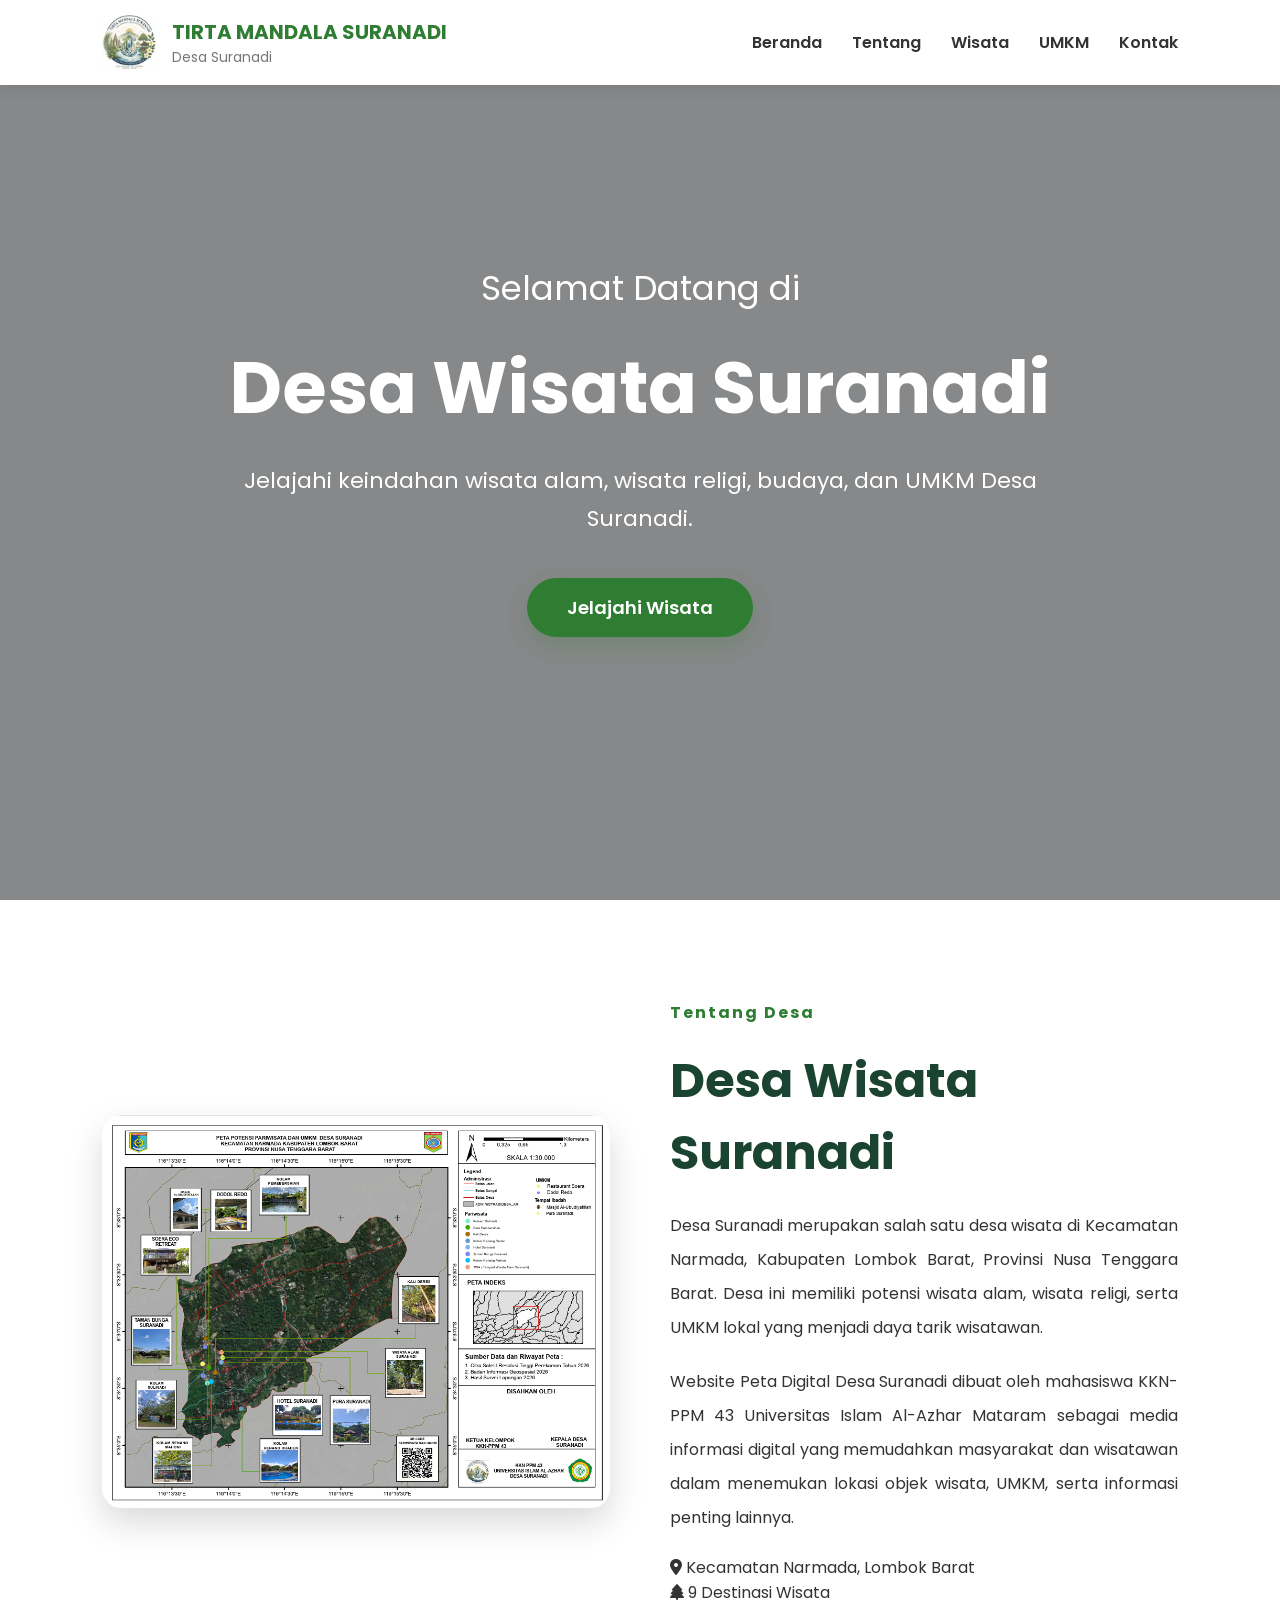
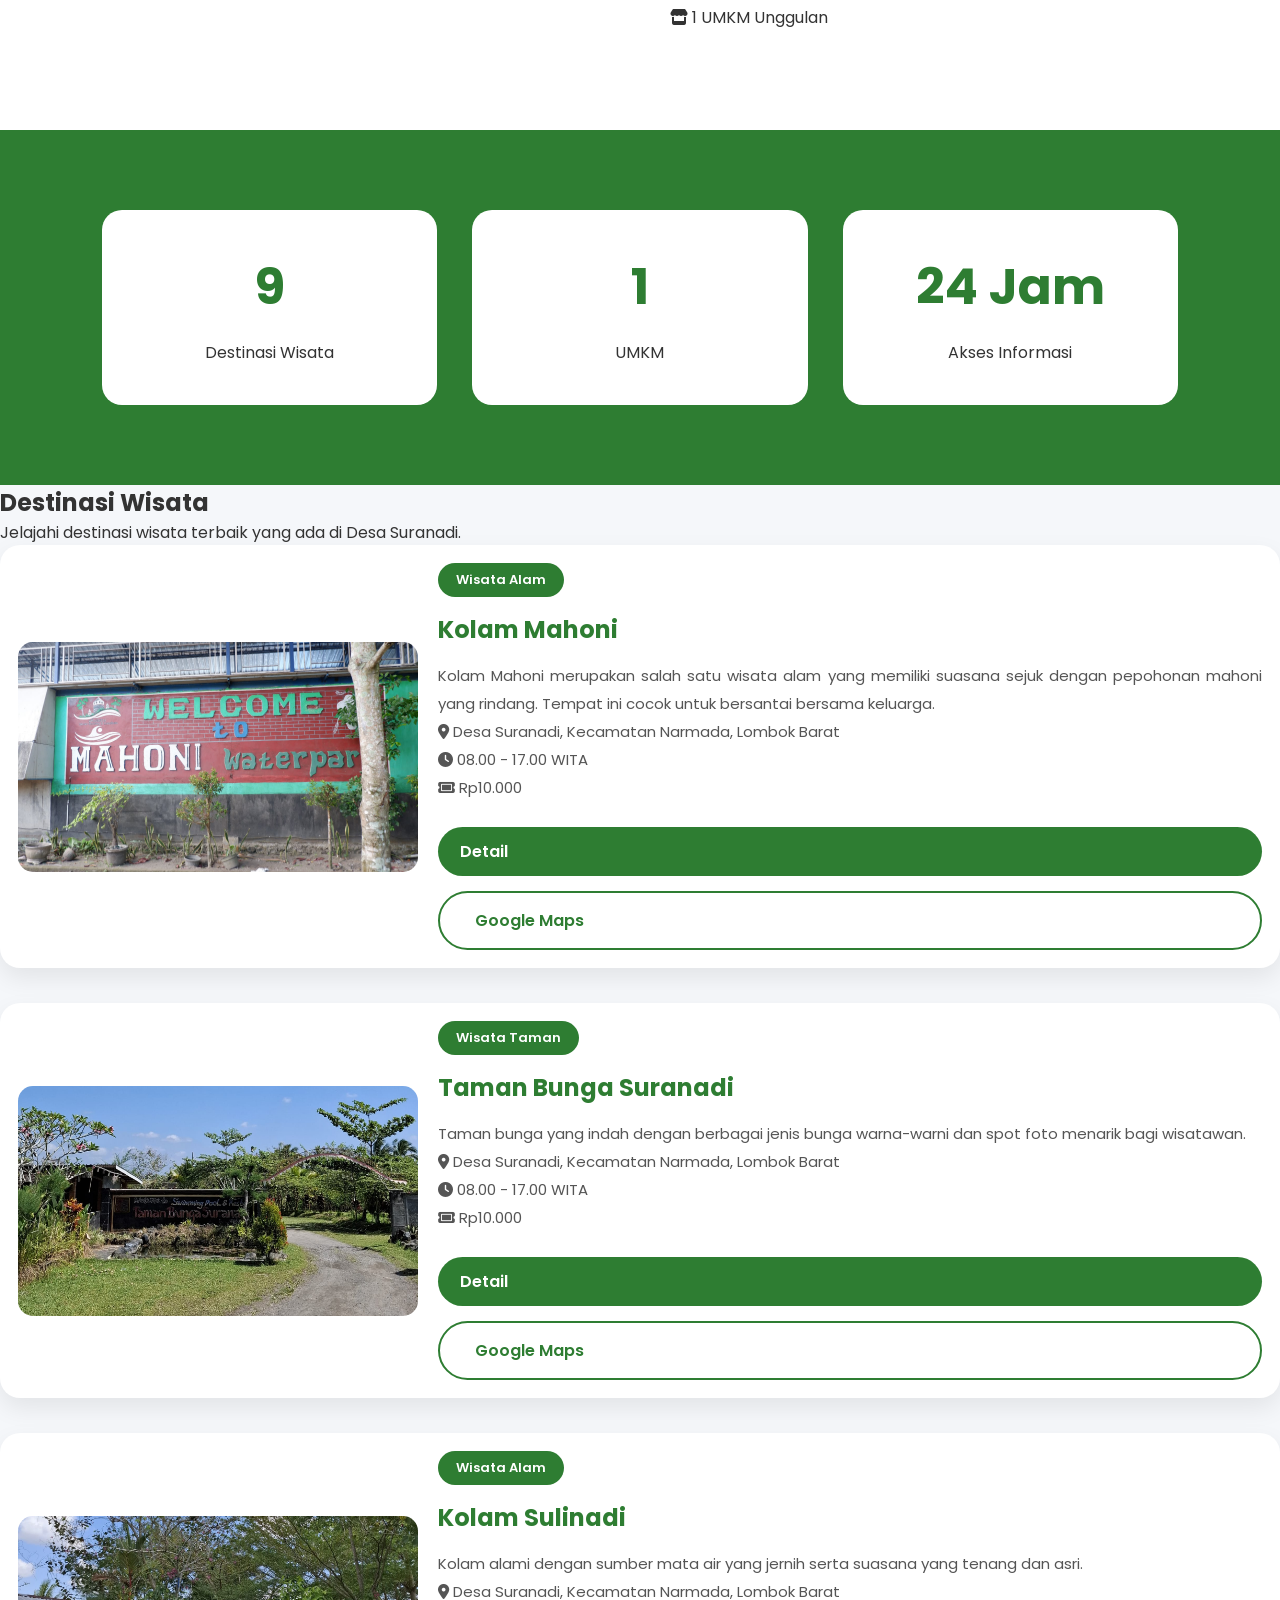
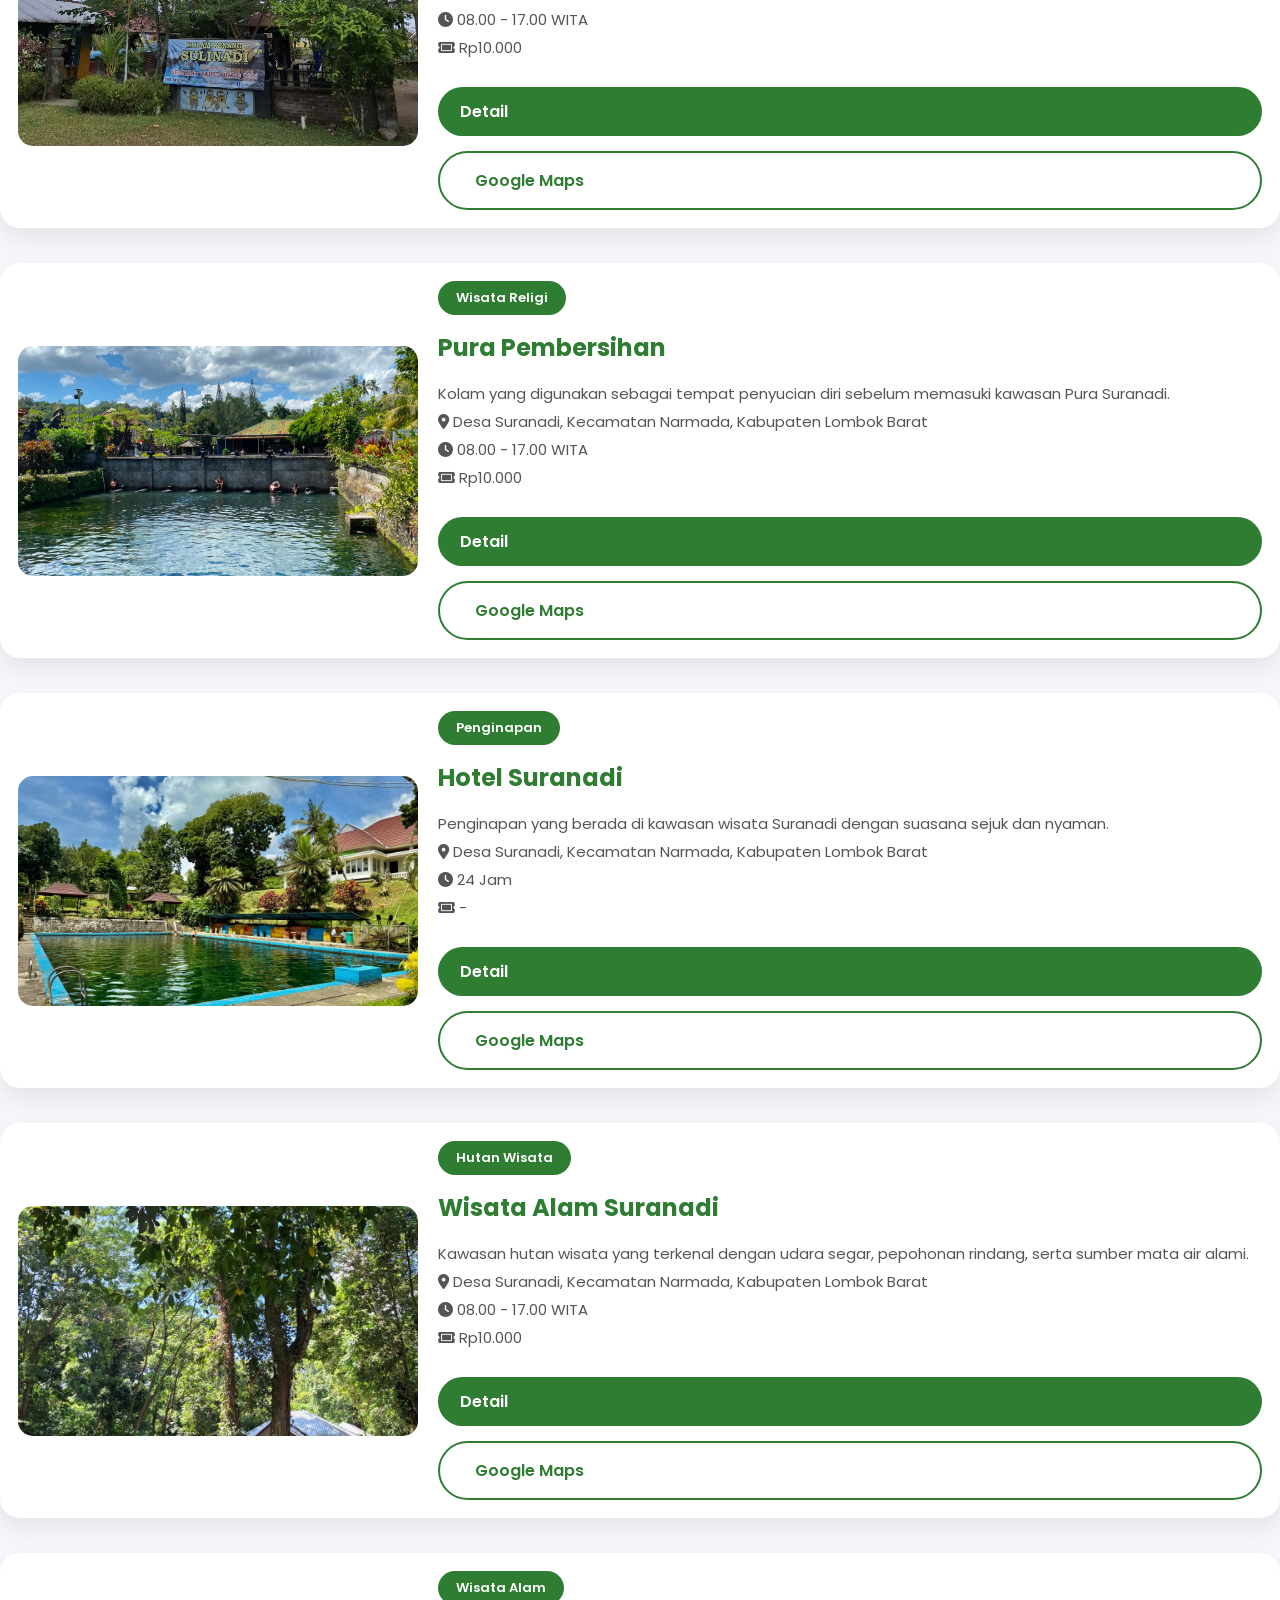
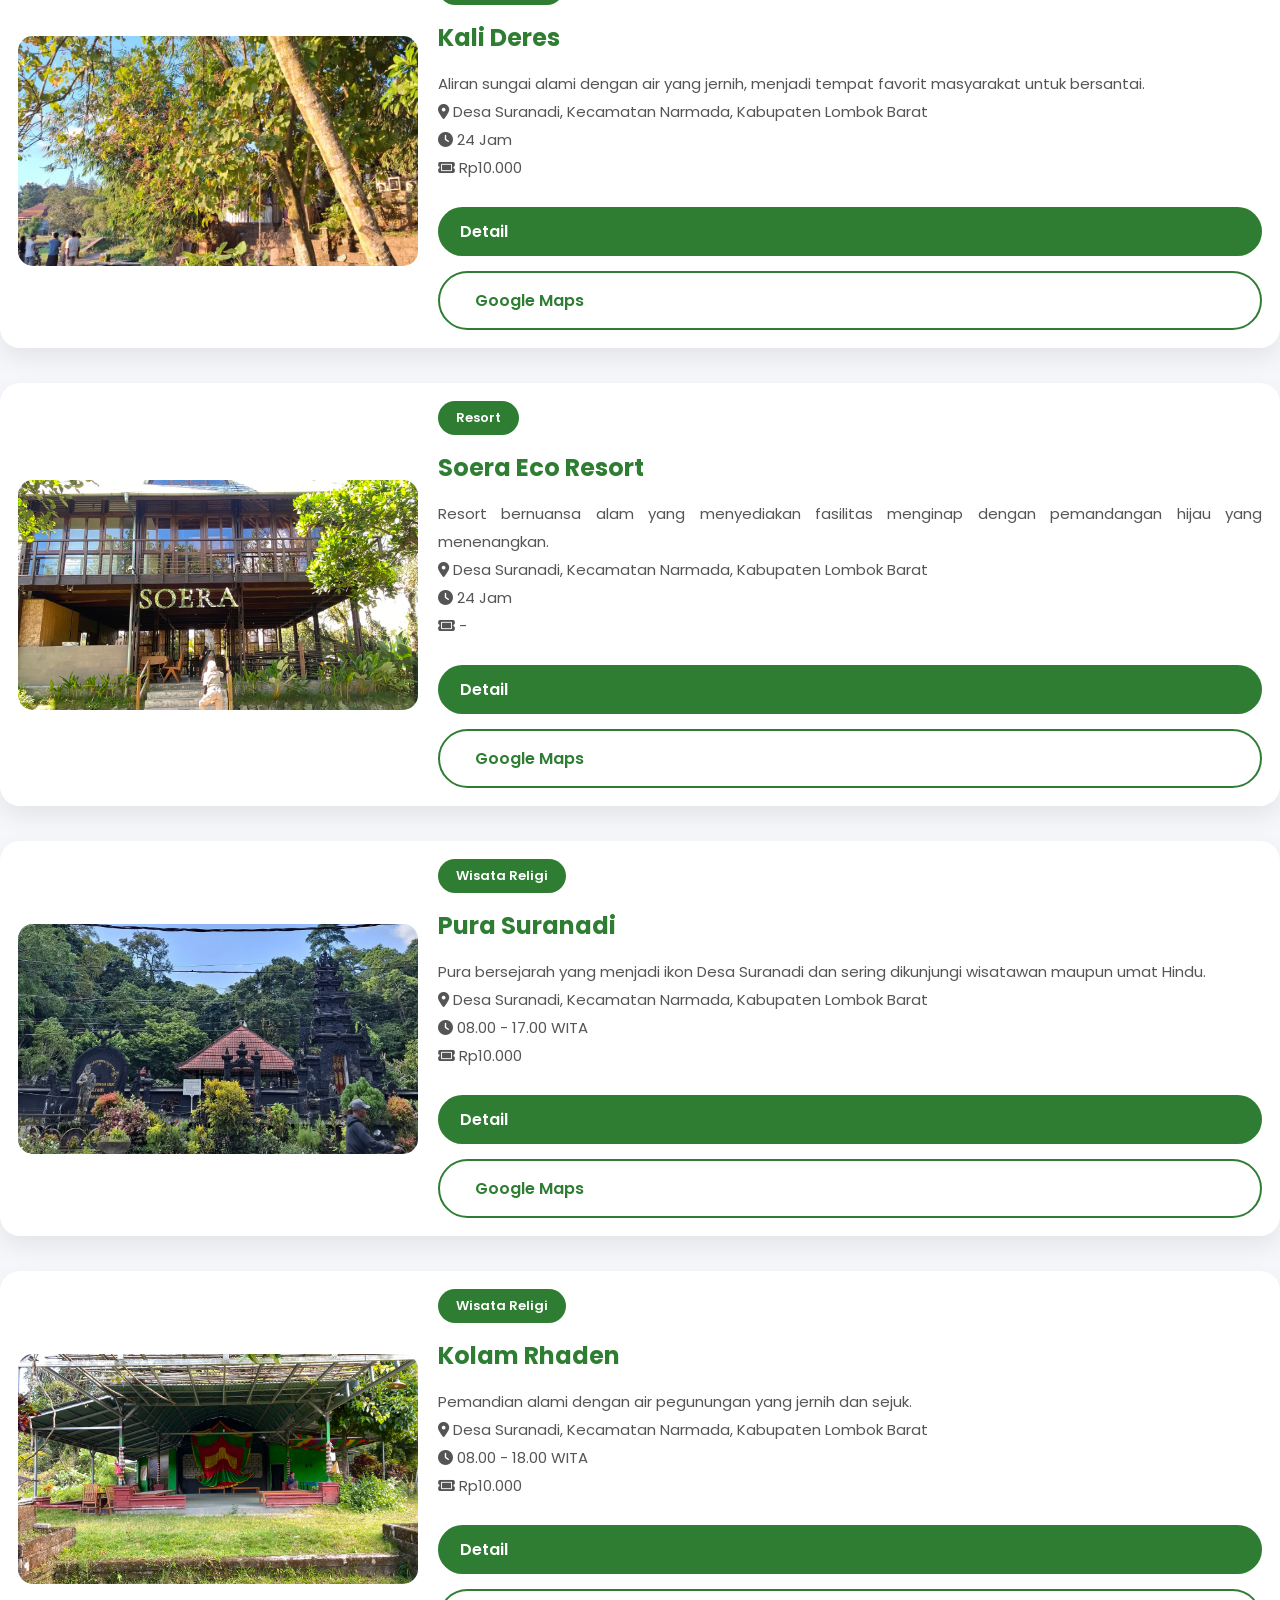
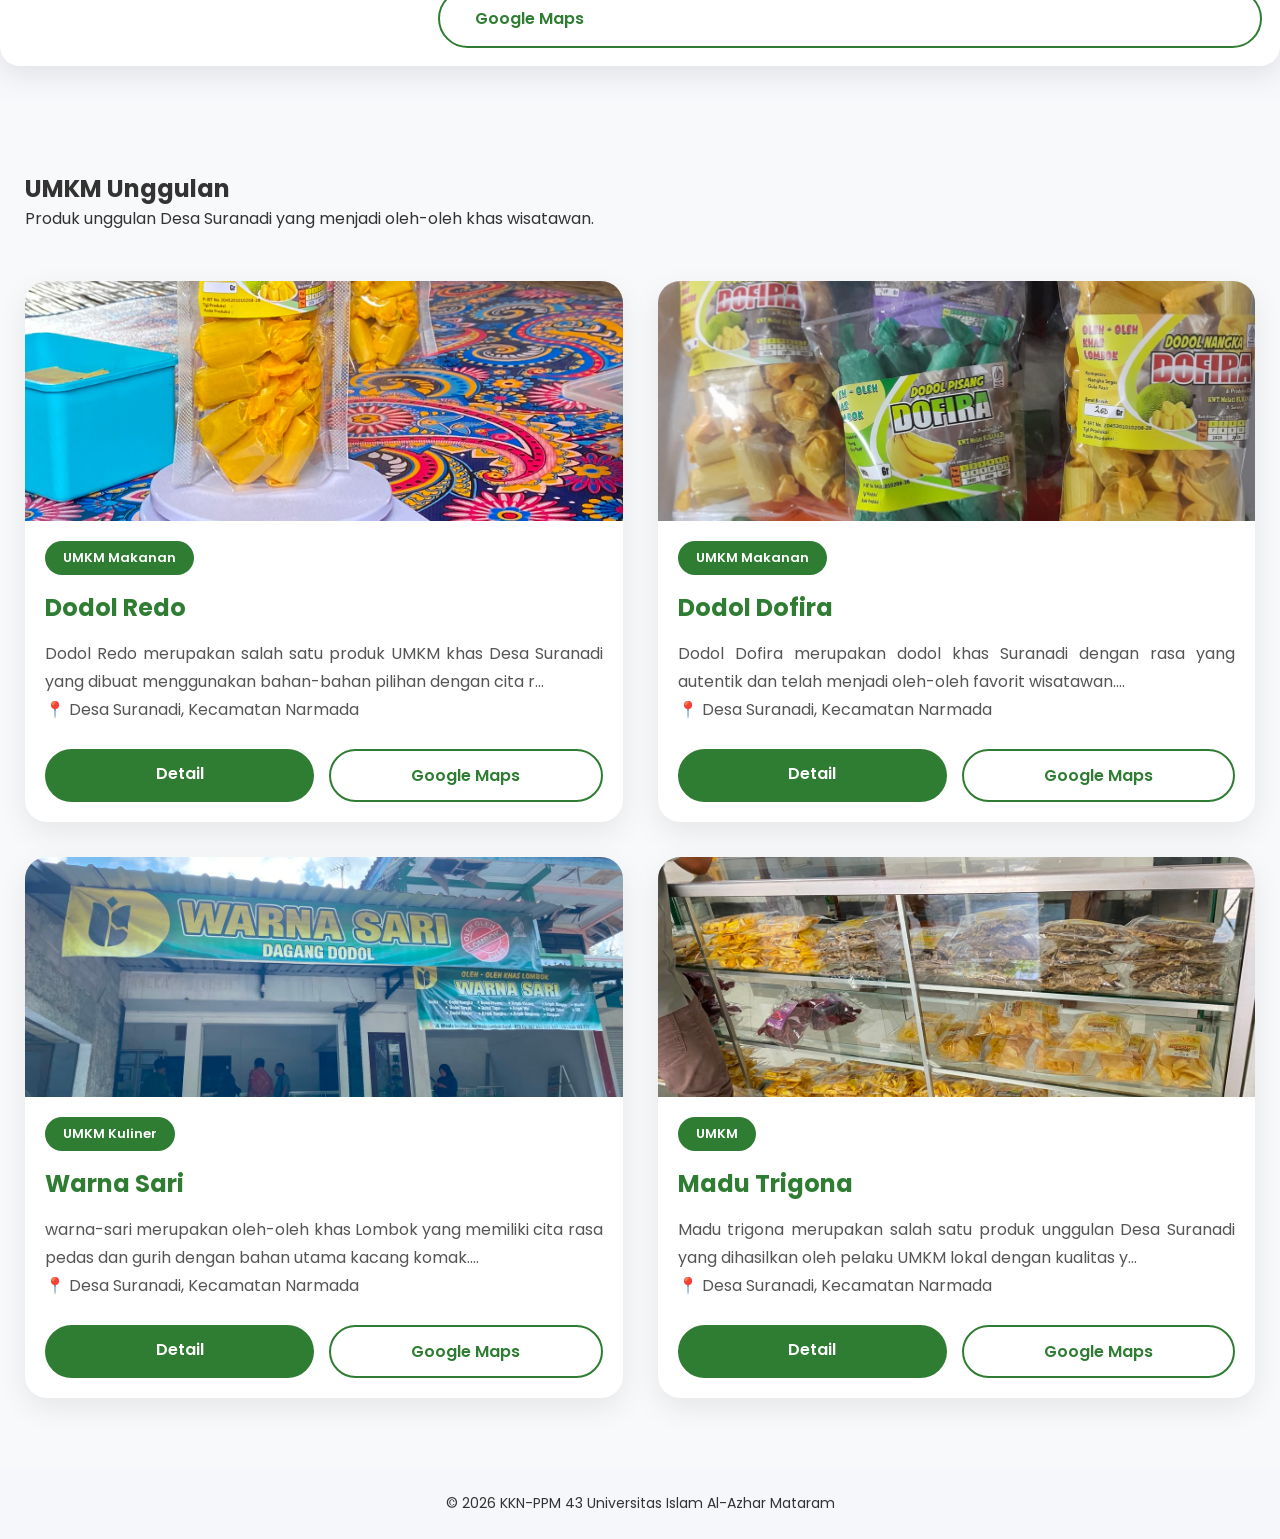
<file: index.html>
<!doctype html>
<html lang="id">
  <head>
    <meta charset="UTF-8" />
    <meta name="viewport" content="width=device-width, initial-scale=1.0" />

    <title>Peta Digital Desa Suranadi</title>

    <!-- Google Font -->
    <link
      href="https://fonts.googleapis.com/css2?family=Poppins:wght@300;400;500;600;700&display=swap"
      rel="stylesheet"
    />

    <!-- Font Awesome -->
    <link
      rel="stylesheet"
      href="https://cdnjs.cloudflare.com/ajax/libs/font-awesome/6.7.2/css/all.min.css"
    />

    <link rel="stylesheet" href="css/style.css" />
<link rel="stylesheet" href="css/responsive.css">
  </head>

</body>
      <header id="header">
        <!-- ================= NAVBAR ================= -->

        <nav class="navbar">
          <div class="logo">
            <img src="images/logo.png" alt="Logo" />

            <div>
              <h2>TIRTA MANDALA SURANADI</h2>

              <p>Desa Suranadi</p>
            </div>
          </div>

          <ul>
            <li><a href="#">Beranda</a></li>

            <li><a href="#tentang">Tentang</a></li>

            <li><a href="#wisata">Wisata</a></li>

            <li><a href="#umkm">UMKM</a></li>

            <li><a href="#kontak">Kontak</a></li>
          </ul>
        </nav>
<!-- ================= HERO ================= -->

<section class="hero" id="beranda">

    <!-- Background Video -->
    <video class="hero-video" autoplay muted loop playsinline>
    <source src="images/video/hero.mp4" type="video/mp4">
</video>

    <!-- Overlay -->
    <div class="hero-overlay"></div>

    <!-- Isi Hero -->
    <div class="hero-content">

        <h3>Selamat Datang di</h3>

        <h1>Desa Wisata Suranadi</h1>

        <p>
            Jelajahi keindahan wisata alam,
            wisata religi,
            budaya,
            dan UMKM Desa Suranadi.
        </p>

        <a href="#wisata" class="btn-primary">
            Jelajahi Wisata
        </a>

    </div>

</section>
        <!-- ================= TENTANG ================= -->

        <section class="about" id="tentang">
            <div class="about-image">
              <img
                src="images/peta-desa.png"
                alt="Peta Digital Desa Suranadi"
              />
            </div>

            <div class="about-content">
              <span class="subtitle">Tentang Desa</span>

              <h2>Desa Wisata Suranadi</h2>

              <p>
                Desa Suranadi merupakan salah satu desa wisata di Kecamatan
                Narmada, Kabupaten Lombok Barat, Provinsi Nusa Tenggara Barat.
                Desa ini memiliki potensi wisata alam, wisata religi, serta UMKM
                lokal yang menjadi daya tarik wisatawan.
              </p>

              <p>
                Website Peta Digital Desa Suranadi dibuat oleh mahasiswa KKN-PPM
                43 Universitas Islam Al-Azhar Mataram sebagai media informasi
                digital yang memudahkan masyarakat dan wisatawan dalam menemukan
                lokasi objek wisata, UMKM, serta informasi penting lainnya.
              </p>

              <div class="about-info">
                <div class="info-item">
                  <i class="fa-solid fa-location-dot"></i>

                  <span>Kecamatan Narmada, Lombok Barat</span>
                </div>

                <div class="info-item">
                  <i class="fa-solid fa-tree"></i>

                  <span>9 Destinasi Wisata</span>
                </div>

                <div class="info-item">
                  <i class="fa-solid fa-store"></i>

                  <span>1 UMKM Unggulan</span>
                </div>
              </div>
            </div>
          </section>

        <!-- ================= STATISTIK ================= -->

<section class="statistik">

    <div class="box">
        <h2>9</h2>
        <p>Destinasi Wisata</p>
    </div>

    <div class="box">
        <h2>1</h2>
        <p>UMKM</p>
    </div>

    <div class="box">
        <h2>24 Jam</h2>
        <p>Akses Informasi</p>
    </div>

</section>


<!-- ================= WISATA ================= -->


<section class="wisata-home" id="wisata">

    <div class="section-title">

        <h2>Destinasi Wisata</h2>

        <p>
            Jelajahi destinasi wisata terbaik yang ada di Desa Suranadi.
        </p>

    </div>

    <div id="wisataContainer"></div>

</section>

    <!-- ================= UMKM ================= -->


<section class="umkm-home" id="umkm">

    <div class="section-title">

        <h2>UMKM Unggulan</h2>

        <p>

            Produk unggulan Desa Suranadi yang menjadi oleh-oleh khas wisatawan.

        </p>

    </div>

    <div id="umkmContainer" class="umkm-grid">

    </div>

</section>
      </main>

     <footer>
    <p>© 2026 KKN-PPM 43 Universitas Islam Al-Azhar Mataram</p>
</footer>

<!-- Tombol Scroll ke Atas -->
<button id="toTop">
    <a href="#" class="back-to-top" title="Kembali ke Atas">

    <i class="fas fa-arrow-up"></i>

</a>
</button>

<!-- Javascript -->
<script src="js/wisata.js"></script>
<script src="js/script.js"></script>
<script src="js/umkm.js"></script>
<script src="js/umkm-script.js"></script>

</body>
</html>
</file>
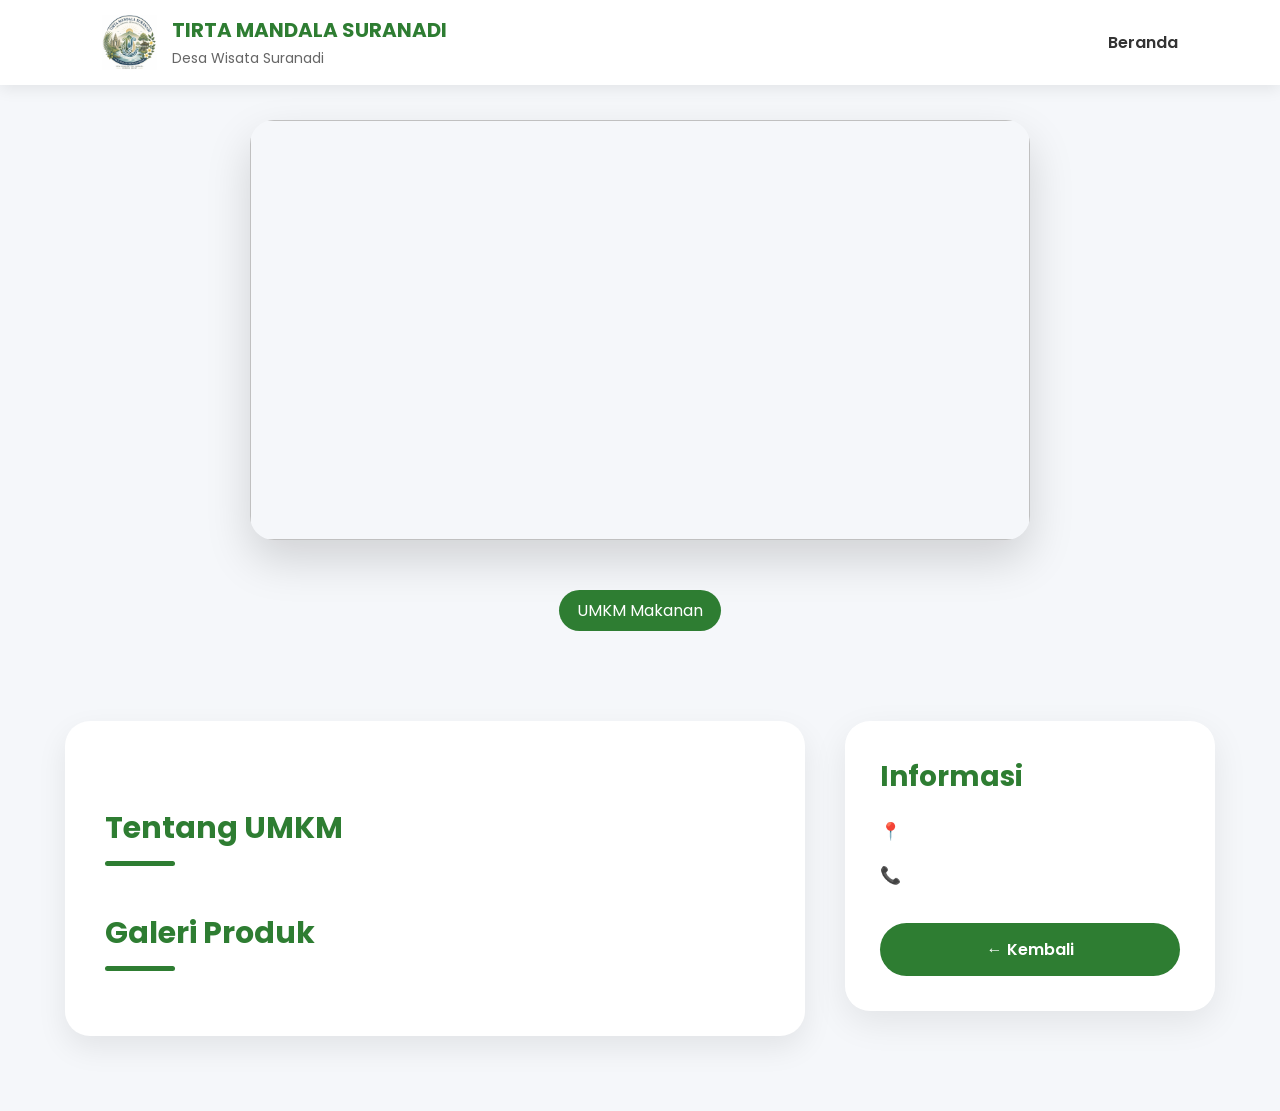
<file: umkm-detail.html>
<!doctype html>
<html lang="id">
  <head>
    <meta charset="UTF-8" />

    <meta name="viewport" content="width=device-width, initial-scale=1.0" />

    <title>Detail UMKM</title>

    <link rel="stylesheet" href="css/style.css" />
    <link rel="stylesheet" href="css/responsive.css" />

    <link
      href="https://fonts.googleapis.com/css2?family=Poppins:wght@300;400;500;600;700&display=swap"
      rel="stylesheet"
    />
  </head>

  <body>
    <header>
      <nav class="navbar">
        <div class="logo">
          <img src="images/logo.png" alt="Logo" />

          <div>
            <h2>TIRTA MANDALA SURANADI</h2>

            <span>Desa Wisata Suranadi</span>
          </div>
        </div>

        <ul class="nav-menu">
          <li>
            <a href="index.html"> Beranda </a>
          </li>
        </ul>
      </nav>
    </header>

    <section class="umkm-hero">
      <img id="umkmImage" />
    </section>

    <div class="detail-title">
      <span>UMKM Makanan</span>
      <h1 id="umkmTitle"></h1>
    </div>

    <section class="detail-body">
      <div class="detail-left">
        <h2>Tentang UMKM</h2>

        <p id="umkmDeskripsi"></p>

        <h2>Galeri Produk</h2>

        <div id="galleryContainer" class="gallery"></div>
      </div>

      <div class="detail-right">
        <div class="info-card">
          <h3>Informasi</h3>

          <p>📍 <span id="umkmAlamat"></span></p>

          <p>📞 <span id="umkmWA"></span></p>

          <div class="detail-button">
            <a href="index.html#umkm" class="btn-back"> ← Kembali </a>
          </div>
        </div>
      </div>
    </section>

    <script src="js/umkm.js"></script>

    <script src="js/umkm-detail.js"></script>
  </body>
</html>
</file>
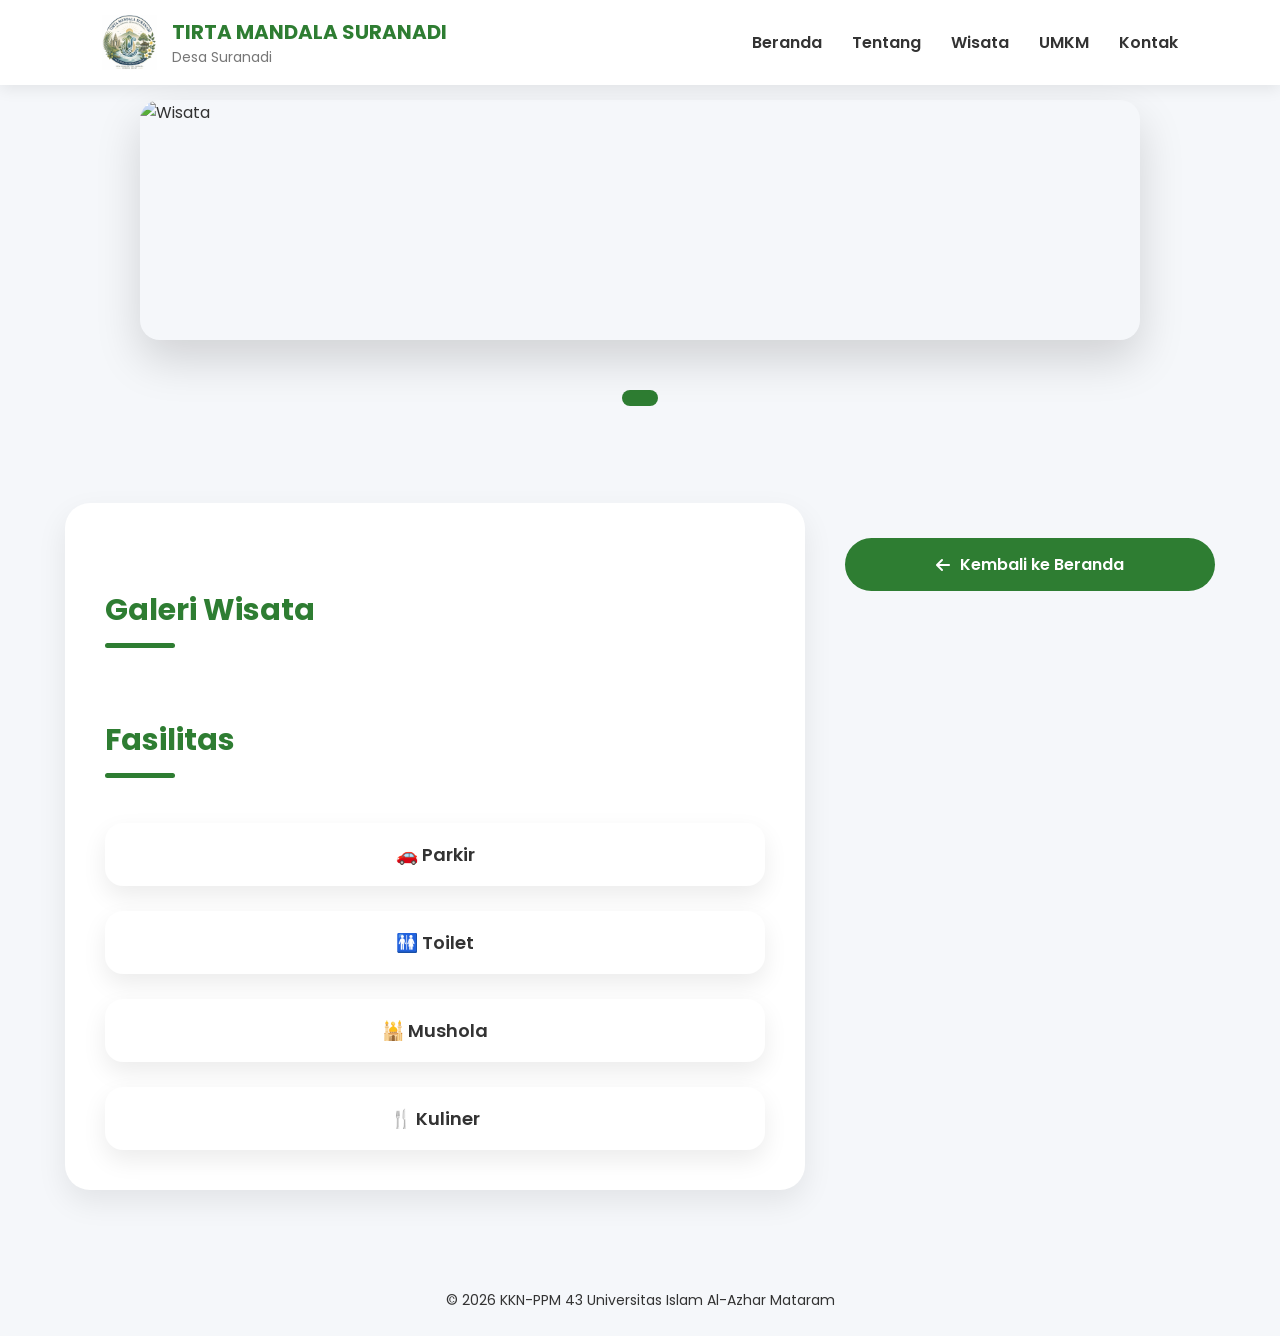
<file: wisata-detail.html>
<!doctype html>
<html lang="id">
  <head>
    <meta charset="UTF-8" />

    <meta name="viewport" content="width=device-width, initial-scale=1.0" />

    <title>Detail Wisata | Tirta Mandala Suranadi</title>

    <!-- Google Font -->

    <link rel="preconnect" href="https://fonts.googleapis.com" />

    <link rel="preconnect" href="https://fonts.gstatic.com" crossorigin />

    <link
      href="https://fonts.googleapis.com/css2?family=Poppins:wght@300;400;500;600;700&display=swap"
      rel="stylesheet"
    />

    <!-- Font Awesome -->

    <link
      rel="stylesheet"
      href="https://cdnjs.cloudflare.com/ajax/libs/font-awesome/6.7.2/css/all.min.css"
    />

    <link rel="stylesheet" href="css/style.css" />
    <link rel="stylesheet" href="css/responsive.css" />
  </head>

  <body>
    <!-- ================= NAVBAR ================= -->

    <nav class="navbar">
      <div class="logo">
        <img src="images/logo.png" alt="Logo" />

        <div>
          <h2>TIRTA MANDALA SURANADI</h2>

          <p>Desa Suranadi</p>
        </div>
      </div>

      <ul>
        <li><a href="index.html">Beranda</a></li>

        <li><a href="index.html#tentang">Tentang</a></li>

        <li><a href="index.html#wisata">Wisata</a></li>

        <li><a href="index.html#umkm">UMKM</a></li>

        <li><a href="index.html#kontak">Kontak</a></li>
      </ul>
    </nav>

    <!-- ================= HERO ================= -->

    <section class="detail-hero">
      <img id="detailImage" alt="Wisata" />
    </section>

    <div class="detail-title">
      <span id="detailKategori"></span>

      <h1 id="detailNama"></h1>
    </div>

    <!-- ================= CONTENT ================= -->

    <section class="detail-body">
      <div class="detail-left">
        <h2>Galeri Wisata</h2>

        <div id="galleryContainer" class="gallery"></div>

        <h2>Fasilitas</h2>

        <div class="fasilitas">
          <div>🚗 Parkir</div>

          <div>🚻 Toilet</div>

          <div>🕌 Mushola</div>

          <div>🍴 Kuliner</div>
        </div>
      </div>

      <div class="detail-right">
        <div class="detail-button">
          <a href="index.html#wisata" class="btn-back">
            <i class="fa-solid fa-arrow-left"></i>

            Kembali ke Beranda
          </a>
        </div>
      </div>
    </section>

    <!-- ================= FOOTER ================= -->

    <footer class="footer">
      <p>© 2026 KKN-PPM 43 Universitas Islam Al-Azhar Mataram</p>
    </footer>

    <script src="js/wisata.js"></script>

    <script src="js/detail.js"></script>
  </body>
</html>
</file>
<file: css/style.css>
/* ===========================
   RESET
=========================== */

* {
  margin: 0;
  padding: 0;
  box-sizing: border-box;
}

html {
  scroll-behavior: smooth;
}

body {
  font-family: "Poppins", sans-serif;
  background: #f5f7fa;
  color: #333;
}

/* ===========================
   NAVBAR
=========================== */

.navbar {
  position: fixed;

  top: 0;

  left: 0;

  width: 100%;

  height: 85px;

  background: white;

  display: flex;

  justify-content: space-between;

  align-items: center;

  padding: 0 80px;

  box-shadow: 0 4px 15px rgba(0, 0, 0, 0.08);

  z-index: 999;
}

.logo {
  display: flex;

  align-items: center;

  gap: 15px;
}

.logo img {
  width: 60px;

  height: 60px;

  object-fit: cover;
}

.logo h2 {
  color: #2e7d32;

  font-size: 24px;
}

.logo p {
  color: #777;

  font-size: 14px;
}

.navbar ul {
  display: flex;

  gap: 30px;

  list-style: none;
}

.navbar ul li a {
  text-decoration: none;

  color: #333;

  font-weight: 600;

  transition: 0.3s;
}

.navbar ul li a:hover {
  color: #2e7d32;
}
/* ================= NAVBAR DETAIL ================= */

.navbar {
  position: fixed;

  top: 0;

  left: 0;

  width: 100%;

  padding: 18px 8%;

  background: #ffffff;

  display: flex;

  justify-content: space-between;

  align-items: center;

  box-shadow: 0 4px 15px rgba(0, 0, 0, 0.08);

  z-index: 1000;
}

.logo {
  display: flex;

  align-items: center;

  gap: 15px;
}

.logo img {
  width: 55px;

  height: 55px;

  object-fit: contain;
}

.logo h2 {
  font-size: 20px;

  color: #2e7d32;

  margin: 0;
}

.logo span {
  font-size: 14px;

  color: #666;
}

.nav-menu {
  display: flex;

  list-style: none;
}

.nav-menu a {
  text-decoration: none;

  color: #333;

  font-weight: 600;
}
/* ================= HERO VIDEO ================= */

.hero {
  position: relative;

  width: 100%;

  height: 100vh;

  overflow: hidden;
}
.hero-video {
  position: absolute;

  top: 0;

  left: 0;

  width: 100%;

  height: 100%;

  object-fit: cover;

  z-index: 1;
}
.hero-overlay {
  position: absolute;

  inset: 0;

  background: rgba(0, 0, 0, 0.45);

  z-index: 2;
}
.hero-content {
  position: relative;

  z-index: 3;

  width: 100%;

  height: 100%;

  display: flex;

  flex-direction: column;

  justify-content: center;

  align-items: center;

  text-align: center;

  color: #fff;

  padding: 20px;
}
.hero-content h3 {
  font-size: 34px;

  font-weight: 400;

  margin-bottom: 20px;
}
.hero-content h1 {
  font-size: 72px;

  font-weight: 700;

  margin-bottom: 20px;
}
.hero-content p {
  max-width: 850px;

  font-size: 22px;

  line-height: 38px;

  margin-bottom: 40px;
}
.btn-primary {
  display: inline-block;

  background: #2e7d32;

  color: #fff;

  text-decoration: none;

  padding: 18px 45px;

  border-radius: 40px;

  font-size: 18px;

  font-weight: 600;

  transition: 0.35s;
}

.btn-primary:hover {
  background: #1b5e20;

  transform: translateY(-3px);
}
.hero-content h3,
.hero-content h1,
.hero-content p,
.btn-primary {
  animation: fadeUp 1s ease forwards;
}
@keyframes fadeUp {
  from {
    opacity: 0;

    transform: translateY(40px);
  }

  to {
    opacity: 1;

    transform: translateY(0);
  }
}

/* ================= TOMBOL HERO ================= */

.btn-primary {
  display: inline-flex;
  align-items: center;
  justify-content: center;
  background: #2e7d32;
  color: #ffffff;
  text-decoration: none;
  padding: 16px 40px;
  border-radius: 50px;
  font-size: 18px;
  font-weight: 600;
  transition: all 0.3s ease;
  box-shadow: 0 8px 20px rgba(46, 125, 50, 0.25);
}

.btn-primary:hover {
  background: #1b5e20;
  transform: translateY(-3px);
  box-shadow: 0 12px 25px rgba(46, 125, 50, 0.35);
}
/* ================= DETAIL HERO ================= */

.detail-hero {
  width: 100%;

  max-width: 1000px;

  height: 420px;

  margin: 120px auto 50px;

  border-radius: 25px;

  overflow: hidden;

  position: relative;

  box-shadow: 0 20px 45px rgba(0, 0, 0, 0.15);
}
.detail-hero img {
  width: 100%;

  height: 100%;

  object-fit: cover;

  transition: 0.4s;
}

.detail-hero:hover img {
  transform: scale(1.03);
}
.detail-overlay {
  position: absolute;

  inset: 0;

  background: linear-gradient(rgba(0, 0, 0, 0.05), rgba(0, 0, 0, 0.65));

  display: flex;

  flex-direction: column;

  justify-content: flex-end;

  padding: 45px;

  color: white;
}
.detail-overlay h1 {
  font-size: 52px;

  font-weight: 700;

  margin: 15px 0;
}

.detail-overlay p {
  font-size: 20px;
}
.detail-body {
  max-width: 1050px;

  margin: auto;

  padding: 20px;
}
.gallery img {
  width: 100%;

  height: 170px;

  object-fit: cover;

  border-radius: 15px;

  cursor: pointer;

  transition: 0.35s;

  box-shadow: 0 10px 20px rgba(0, 0, 0, 0.08);
}
.gallery img:hover {
  transform: translateY(-6px);

  box-shadow: 0 18px 35px rgba(0, 0, 0, 0.18);
}
.detail-left h2 {
  margin-top: 45px;

  margin-bottom: 18px;

  color: #2e7d32;

  font-size: 34px;
}

/* ===========================
   ABOUT
=========================== */

.about {
  padding: 100px 8%;

  display: flex;

  align-items: center;

  justify-content: center;

  gap: 60px;

  background: white;
}

.about-image {
  flex: 1;
}

.about-image img {
  width: 100%;

  border-radius: 20px;

  box-shadow: 0 15px 35px rgba(0, 0, 0, 0.15);
}

.about-content {
  flex: 1;
}

.subtitle {
  color: #2e7d32;

  font-weight: bold;

  letter-spacing: 2px;
}

.about-content h2 {
  font-size: 48px;

  color: #1b4332;

  margin: 20px 0;
}

.about-content p {
  text-align: justify;

  line-height: 34px;

  margin-bottom: 20px;
}

.about-btn {
  display: inline-block;

  padding: 14px 35px;

  background: #2e7d32;

  color: white;

  text-decoration: none;

  border-radius: 50px;
}

.about-btn:hover {
  background: #1b5e20;
}

/* ===========================
   STATISTIK
=========================== */

/* ================= STATISTIK ================= */

.statistik {
  width: 100%;
  padding: 80px 8%;
  background: #2e7d32;

  display: grid;
  grid-template-columns: repeat(3, 1fr);
  gap: 35px;
}

.box {
  background: white;

  padding: 40px;

  text-align: center;

  border-radius: 20px;

  transition: 0.3s;
}

.box:hover {
  transform: translateY(-10px);
}

.box h2 {
  color: #2e7d32;

  font-size: 50px;
}

.box p {
  margin-top: 15px;
}

/* ===========================
   RESPONSIVE
=========================== */

@media (max-width: 992px) {
  .navbar {
    padding: 20px;
  }

  .navbar ul {
    display: none;
  }

  .hero h2 {
    font-size: 40px;
  }

  .about {
    flex-direction: column;
  }

  .statistik {
    grid-template-columns: repeat(2, 1fr);
  }
}

@media (max-width: 600px) {
  .hero h2 {
    font-size: 30px;
  }

  .hero p {
    font-size: 18px;
  }

  .button {
    flex-direction: column;
  }

  .statistik {
    grid-template-columns: 1fr;
  }
}

/*==============================
DESTINASI WISATA
==============================*/

.card {
  display: grid;

  grid-template-columns: 400px 1fr;

  gap: 30px;

  align-items: center;

  background: #ffffff;

  border-radius: 20px;

  overflow: hidden;

  margin-bottom: 35px;

  padding: 25px;

  box-shadow: 0 10px 25px rgba(0, 0, 0, 0.08);

  transition: 0.35s;
}

.card:hover {
  transform: translateY(-8px);

  box-shadow: 0 18px 40px rgba(0, 0, 0, 0.12);
}

.wisata-item:hover {
  transform: translateY(-6px);

  box-shadow: 0 18px 40px rgba(0, 0, 0, 0.12);
}

.card img {
  width: 400px;

  height: 300px;

  object-fit: cover;

  border-radius: 15px;

  display: block;

  margin: auto;
}

.card-item:hover .card-image img {
  transform: scale(1.03);
}
.card-body {
  display: flex;

  flex-direction: column;

  justify-content: center;
}

.card-body h3 {
  font-size: 30px;

  color: #2e7d32;

  margin: 15px 0;
}

.card-body p {
  font-size: 16px;

  color: #555;

  line-height: 28px;

  text-align: justify;
}

.kategori {
  display: inline-block;

  background: #2e7d32;

  color: white;

  padding: 7px 18px;

  border-radius: 30px;

  font-size: 13px;

  font-weight: 600;

  width: max-content;
}
.wisata-content {
  flex: 1;
}

.wisata-content h2 {
  font-size: 32px;

  color: #2e7d32;

  margin-bottom: 15px;
}

.wisata-content p {
  line-height: 28px;

  font-size: 16px;

  color: #555;
}

.info-card {
  background: #fff;

  padding: 32px;

  border-radius: 22px;

  box-shadow: 0 12px 35px rgba(0, 0, 0, 0.08);

  position: sticky;

  top: 120px;

  height: fit-content;
}

.info-card h3 {
  font-size: 28px;

  margin-bottom: 20px;

  color: #2e7d32;
}

.info-card p {
  margin: 18px 0;

  font-size: 17px;
}

.card-button {
  display: flex;

  gap: 15px;

  margin-top: 25px;
}

.btn-detail,
.btn-maps {
  padding: 12px 22px;

  border-radius: 30px;

  text-decoration: none;

  font-weight: 600;

  transition: 0.3s;
}

.btn-detail {
  background: #2e7d32;

  color: #fff;
}

.btn-detail:hover {
  background: #1b5e20;
}

.btn-maps {
  border: 2px solid #2e7d32;

  color: #2e7d32;
}

.btn-maps:hover {
  background: #2e7d32;

  color: #fff;
}
/* ================= DETAIL WISATA ================= */

.detail-container {
  max-width: 1200px;
  margin: 80px auto;
  padding: 0 8%;

  display: grid;
  grid-template-columns: 420px 1fr;
  gap: 50px;
  align-items: start;
}

.detail-image {
  display: flex;
  justify-content: center;
}

.detail-image img {
  width: 100%;
  max-width: 420px;

  height: 300px;

  object-fit: cover;

  border-radius: 18px;

  box-shadow: 0 10px 25px rgba(0, 0, 0, 0.15);

  transition: 0.3s;
}

.detail-image img:hover {
  transform: scale(1.03);
}

/* ================= FOTO UMKM ================= */

#umkmImage {
  transition: 0.4s ease;
}
.detail-content h1 {
  font-size: 40px;

  color: #2e7d32;

  margin-bottom: 20px;
}

.detail-content .kategori {
  display: inline-block;

  background: #2e7d32;

  color: white;

  padding: 8px 18px;

  border-radius: 25px;

  margin-bottom: 20px;
}

.detail-content p {
  font-size: 17px;

  line-height: 30px;

  color: #555;

  margin-bottom: 15px;
}

.detail-info {
  margin: 25px 0;
}

.detail-info p {
  margin-bottom: 12px;
}

.detail-info i {
  color: #2e7d32;

  width: 28px;
}
.detail-button {
  margin-top: 35px;

  display: flex;

  justify-content: center;
}

.btn-back {
  display: flex;

  justify-content: center;

  align-items: center;

  gap: 10px;

  background: #2e7d32;

  color: white;

  padding: 15px;

  width: 100%;

  border-radius: 50px;

  text-decoration: none;

  font-weight: 600;

  transition: 0.3s;
}

.btn-back:hover {
  background: #1b5e20;

  transform: translateY(-4px);
}

.btn {
  display: inline-flex;

  align-items: center;

  justify-content: center;

  padding: 16px 42px;

  background: #2e7d32;

  color: #fff;

  font-size: 18px;

  font-weight: 600;

  text-decoration: none;

  border-radius: 50px;

  transition: 0.35s;

  box-shadow: 0 10px 25px rgba(46, 125, 50, 0.35);
}

.btn:hover {
  background: #1b5e20;

  transform: translateY(-5px);

  box-shadow: 0 15px 35px rgba(46, 125, 50, 0.45);
}
.detail-title {
  text-align: center;

  margin-top: 35px;
}

.detail-title h1 {
  font-size: 42px;

  color: #2e7d32;

  margin-bottom: 10px;
}

.detail-title span {
  display: inline-block;

  background: #2e7d32;

  color: white;

  padding: 8px 18px;

  border-radius: 30px;
}
/* ================= DETAIL ================= */
.detail-body {
  max-width: 1200px;

  margin: 50px auto;

  display: grid;

  grid-template-columns: 2fr 1fr;

  gap: 40px;

  align-items: start;

  background: transparent;

  padding: 0;

  box-shadow: none;

  border: none;

  min-height: auto;

  height: auto;
}
.detail-left {
  background: #fff;

  border-radius: 25px;

  padding: 40px;

  box-shadow: 0 12px 30px rgba(0, 0, 0, 0.08);

  height: auto;
}
.detail-left p {
  font-size: 18px;

  line-height: 34px;

  text-align: justify;

  color: #555;
}
.detail-left h2 {
  font-size: 42px;

  color: #2e7d32;

  margin-bottom: 18px;

  position: relative;
}

.detail-left h2::after {
  content: "";

  width: 70px;

  height: 5px;

  background: #2e7d32;

  display: block;

  margin-top: 10px;

  border-radius: 20px;
}
/* ================= GALERI ================= */

.gallery {
  display: grid;

  grid-template-columns: repeat(3, 1fr);

  gap: 20px;

  margin-top: 30px;
}

.gallery-img {
  width: 100%;

  height: 180px;

  object-fit: cover;

  border-radius: 15px;

  box-shadow: 0 10px 25px rgba(0, 0, 0, 0.12);

  cursor: pointer;

  transition: 0.3s;
}

.gallery-img:hover {
  transform: scale(1.05);
}
.fasilitas {
  display: grid;

  grid-template-columns: repeat(2, 1fr);

  gap: 25px;

  margin-top: 45px;
}

.fasilitas div {
  display: flex;

  align-items: center;

  justify-content: center;

  gap: 15px;

  background: #fff;

  padding: 22px;

  border-radius: 18px;

  font-size: 20px;

  font-weight: 600;

  color: #333;

  box-shadow: 0 10px 25px rgba(0, 0, 0, 0.08);

  transition: 0.35s;
}

.fasilitas div:hover {
  transform: translateY(-6px);

  background: #2e7d32;

  color: #fff;

  box-shadow: 0 15px 35px rgba(46, 125, 50, 0.3);
}
/*=========================
UMKM
==========================*/

.umkm-card {
  background: #fff;

  border-radius: 22px;

  overflow: hidden;

  box-shadow: 0 10px 30px rgba(0, 0, 0, 0.08);

  transition: 0.35s;
}

.umkm-card:hover {
  transform: translateY(-8px);

  box-shadow: 0 20px 45px rgba(0, 0, 0, 0.15);
}
.umkm-image {
  width: 100%;

  height: 240px;

  overflow: hidden;
}

.umkm-image img {
  width: 100%;

  height: 100%;

  object-fit: cover;

  transition: 0.4s;
}

.umkm-card:hover img {
  transform: scale(1.08);
}

.umkm-content .kategori {
  display: inline-block;

  background: #2e7d32;

  color: white;

  padding: 7px 18px;

  border-radius: 30px;

  font-size: 13px;

  font-weight: 600;
}

.umkm-content {
  padding: 28px;
}

.umkm-content h3 {
  font-size: 28px;

  color: #2e7d32;

  margin: 15px 0;
}

.umkm-content p {
  color: #555;

  line-height: 28px;

  text-align: justify;
}

.info-card {
  background: white;

  border-radius: 25px;

  padding: 35px;

  box-shadow: 0 12px 35px rgba(0, 0, 0, 0.08);

  position: sticky;

  top: 120px;
}

.umkm-button {
  display: flex;

  gap: 15px;

  margin-top: 25px;
}

.umkm-button a {
  flex: 1;

  text-align: center;

  padding: 12px;

  border-radius: 40px;

  text-decoration: none;

  font-weight: 600;

  transition: 0.3s;
}

.btn-detail {
  background: #2e7d32;

  color: white;
}

.btn-detail:hover {
  background: #1b5e20;
}

.btn-maps {
  border: 2px solid #2e7d32;

  color: #2e7d32;
}

.btn-maps:hover {
  background: #2e7d32;

  color: white;
}

.btn-umkm {
  background: #2e7d32;

  color: white;

  text-decoration: none;

  padding: 15px 35px;

  border-radius: 40px;

  transition: 0.3s;
}

.btn-umkm:hover {
  background: #1b5e20;
}

.btn-maps {
  border: 2px solid #2e7d32;

  color: #2e7d32;

  text-decoration: none;

  padding: 15px 35px;

  border-radius: 40px;

  transition: 0.3s;
}

.btn-maps:hover {
  background: #2e7d32;

  color: white;
}
@media (max-width: 768px) {
  .detail-container {
    grid-template-columns: 1fr;
  }

  .detail-image img {
    max-width: 100%;

    height: 250px;
  }

  .detail-content {
    text-align: center;
  }

  .detail-button {
    justify-content: center;
  }
}
/* ================= BACK TO TOP ================= */

.back-to-top {
  position: fixed;

  right: 30px;

  bottom: 30px;

  width: 58px;

  height: 58px;

  background: linear-gradient(135deg, #2e7d32, #388e3c);

  color: #fff;

  border-radius: 50%;

  display: flex;

  align-items: center;

  justify-content: center;

  text-decoration: none;

  font-size: 24px;

  box-shadow: 0 12px 25px rgba(46, 125, 50, 0.28);

  transition: all 0.35s ease;

  z-index: 999;
}

.back-to-top:hover {
  transform: translateY(-6px);

  box-shadow: 0 18px 35px rgba(46, 125, 50, 0.4);
}

.back-to-top:active {
  transform: scale(0.95);
}
/* ================= UMKM ================= */

.umkm-home {
  padding: 100px 8%;

  background: #f8f9fb;
}

.umkm-grid {
  display: grid;

  grid-template-columns: repeat(2, 1fr);

  gap: 35px;

  margin-top: 50px;
}

/* ================= GALERI UMKM ================= */

/* ==========================
   GALERI UMKM
========================== */

.gallery {
  display: grid;
  grid-template-columns: repeat(3, 1fr);
  gap: 18px;
  margin-top: 25px;
}

.gallery-img {
  width: 100%;

  height: 170px;

  object-fit: cover;

  border-radius: 18px;

  cursor: pointer;

  transition: 0.35s;

  border: 3px solid transparent;

  box-shadow: 0 8px 18px rgba(0, 0, 0, 0.08);
}

.gallery-img:hover {
  transform: translateY(-6px);

  box-shadow: 0 15px 30px rgba(0, 0, 0, 0.18);
}

.gallery-img.active {
  border-color: #2e7d32;
}
/* ===================================================
   HERO DETAIL UMKM
=================================================== */

.umkm-hero {
  width: 100%;

  max-width: 1100px;

  margin: 120px auto 50px;

  display: flex;

  justify-content: center;

  align-items: center;
}

.umkm-hero img {
  width: 100%;

  max-width: 780px;

  height: 420px;

  object-fit: cover;

  border-radius: 24px;

  box-shadow: 0 20px 45px rgba(0, 0, 0, 0.15);

  transition: 0.35s;
}

.umkm-hero img:hover {
  transform: scale(1.01);
}
.detail-title {
  text-align: center;
  margin: 40px 0;
}

.detail-title span {
  display: inline-block;
  background: #2e7d32;
  color: #fff;
  padding: 8px 18px;
  border-radius: 30px;
  margin-bottom: 15px;
}

.detail-title h1 {
  font-size: 48px;
  color: #2e7d32;
}
</file>
<file: css/responsive.css>
/* ======================================================
   RESPONSIVE - TIRTA MANDALA SURANADI
   ====================================================== */

/* ===========================
TABLET
=========================== */

@media screen and (max-width: 992px) {
  .navbar {
    padding: 18px 30px;
  }

  .logo img {
    width: 55px;

    height: 55px;
  }

  .logo h2 {
    font-size: 22px;
  }

  .navbar ul {
    gap: 18px;
  }

  .hero-content h1 {
    font-size: 58px;
  }

  .hero-content h3 {
    font-size: 28px;
  }

  .hero-content p {
    font-size: 20px;

    max-width: 650px;
  }

  .about {
    flex-direction: column;

    gap: 50px;

    padding: 80px 40px;
  }

  .statistik {
    grid-template-columns: repeat(2, 1fr);
  }

  .card {
    grid-template-columns: 1fr;
  }

  .card img {
    width: 100%;

    height: 300px;
  }

  .umkm-grid {
    grid-template-columns: 1fr;
  }

  .detail-body {
    grid-template-columns: 1fr;

    padding: 30px;
  }

  .gallery {
    grid-template-columns: repeat(2, 1fr);
  }

  .fasilitas {
    grid-template-columns: repeat(2, 1fr);
  }

  .detail-right {
    order: -1;
  }
}

/* ===========================
MOBILE
=========================== */

@media screen and (max-width:480px){

.hero h1{

    font-size:32px;

}

.hero p{

    font-size:15px;

}

.logo img{

    width:45px;

    height:45px;

}

.logo h1{

    font-size:20px;

}

.gallery{

    grid-template-columns:1fr;

}

.gallery-img{

    height:170px;

}

.detail-title h1{

    font-size:28px;

}

.info-card{

    padding:25px;

}

}

  /* WISATA */

  .card {
    padding: 18px;

    gap: 20px;
  }

  .card img {
    height: 230px;
  }

  .card-body h3 {
    font-size: 24px;
  }

  .card-body p {
    font-size: 15px;

    line-height: 28px;
  }

  .card-button {
    flex-direction: column;
  }

  /* UMKM */

  .umkm-home {
    padding: 70px 25px;
  }

  .umkm-content {
    padding: 20px;
  }

  .umkm-content h3 {
    font-size: 24px;
  }

  /* DETAIL */

  .detail-hero {
    height: 240px;

    width: 94%;

    margin-top: 100px;

    border-radius: 20px;
  }

  .detail-title h1 {
    font-size: 34px;
  }

  .detail-body {
    padding: 25px;

    gap: 40px;
  }

  .detail-left h2 {
    font-size: 30px;
  }

  .detail-left p {
    font-size: 16px;

    line-height: 30px;
  }

  .gallery {
    grid-template-columns: 1fr;

    gap: 18px;
  }

  .gallery-img {
    height: 180px;
  }

  .fasilitas {
    grid-template-columns: 1fr;
  }

  .fasilitas div {
    font-size: 18px;

    padding: 18px;
  }

  /* BUTTON */

  .btn-back {
    font-size: 16px;

    padding: 14px;
  }

  /* FOOTER */

  footer {
    padding: 25px;

    text-align: center;

    font-size: 14px;
  }

  /* TO TOP */

  .back-to-top {
    width: 50px;

    height: 50px;

    right: 20px;

    bottom: 20px;

    font-size: 20px;
  }
}

/* ===========================
SMALL PHONE
=========================== */

@media screen and (max-width: 480px) {
  .hero {
    height: 65vh;
  }

  .hero-content h3 {
    font-size: 20px;
  }

  .hero-content h1 {
    font-size: 34px;

    line-height: 42px;
  }

  .hero-content p {
    font-size: 15px;

    line-height: 28px;
  }

  .btn-primary {
    width: 100%;

    max-width: 260px;
  }

  .logo h2 {
    font-size: 16px;
  }

  .logo p {
    font-size: 11px;
  }

  .about-content h2 {
    font-size: 30px;
  }

  .card img {
    height: 210px;
  }

  .detail-title h1 {
    font-size: 28px;
  }

  .detail-hero {
    height: 220px;
  }

  .back-to-top {
    width: 45px;

    height: 45px;

    font-size: 18px;
  }
}
@media (max-width: 768px) {
  .gallery {
    justify-content: center;
  }

  .gallery-img {
    width: 95px;

    height: 70px;
  }
}
@media (max-width: 768px) {
  .gallery {
    grid-template-columns: repeat(2, 1fr);
  }

  .gallery-img {
    height: 130px;
  }
}
@media (max-width: 480px) {
  .gallery {
    grid-template-columns: 1fr;
  }

  .gallery-img {
    height: 180px;
  }
}
</file>
